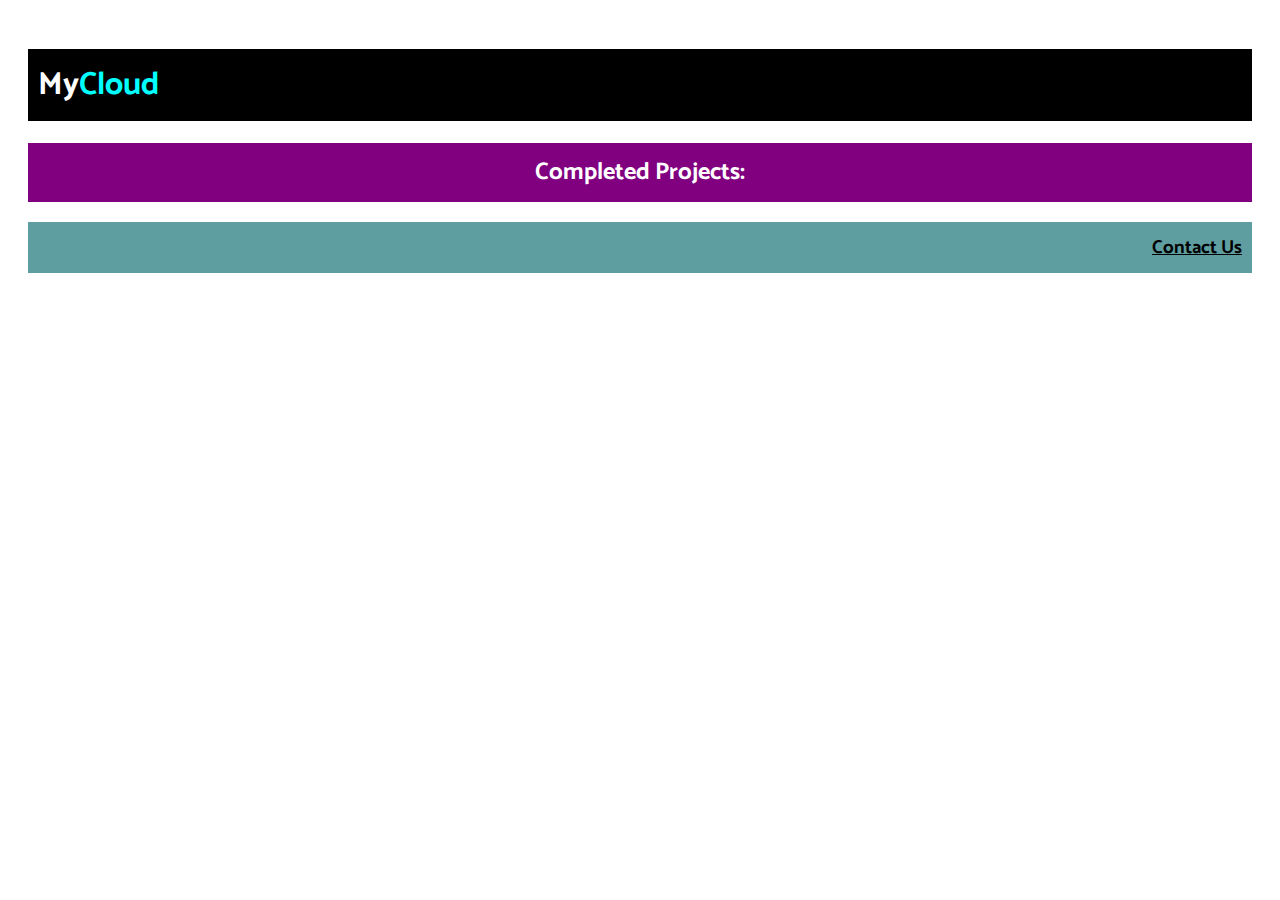
<file: webfun/00-styling/index.html>
<!DOCTYPE html>
<html>
    <head>
        <meta charset="utf-8">
        <meta http-equiv="X-UA-Compatible" content="IE=edge">
        <title>Text Styling </title>
        <meta name="description" content="">
        <meta name="viewport" content="width=device-width, initial-scale=1">
         <link
      href="https://fonts.googleapis.com/css2?family=Catamaran&display=swap"
      rel="stylesheet"
    >
        <link rel="stylesheet" href="style.css">
    </head>
    <body>
        <h1>My<span>Cloud</span></h1>
        <h2>Completed Projects:</h2>
        <h3>Contact Us</h3>
    </body>
</html>
</file>
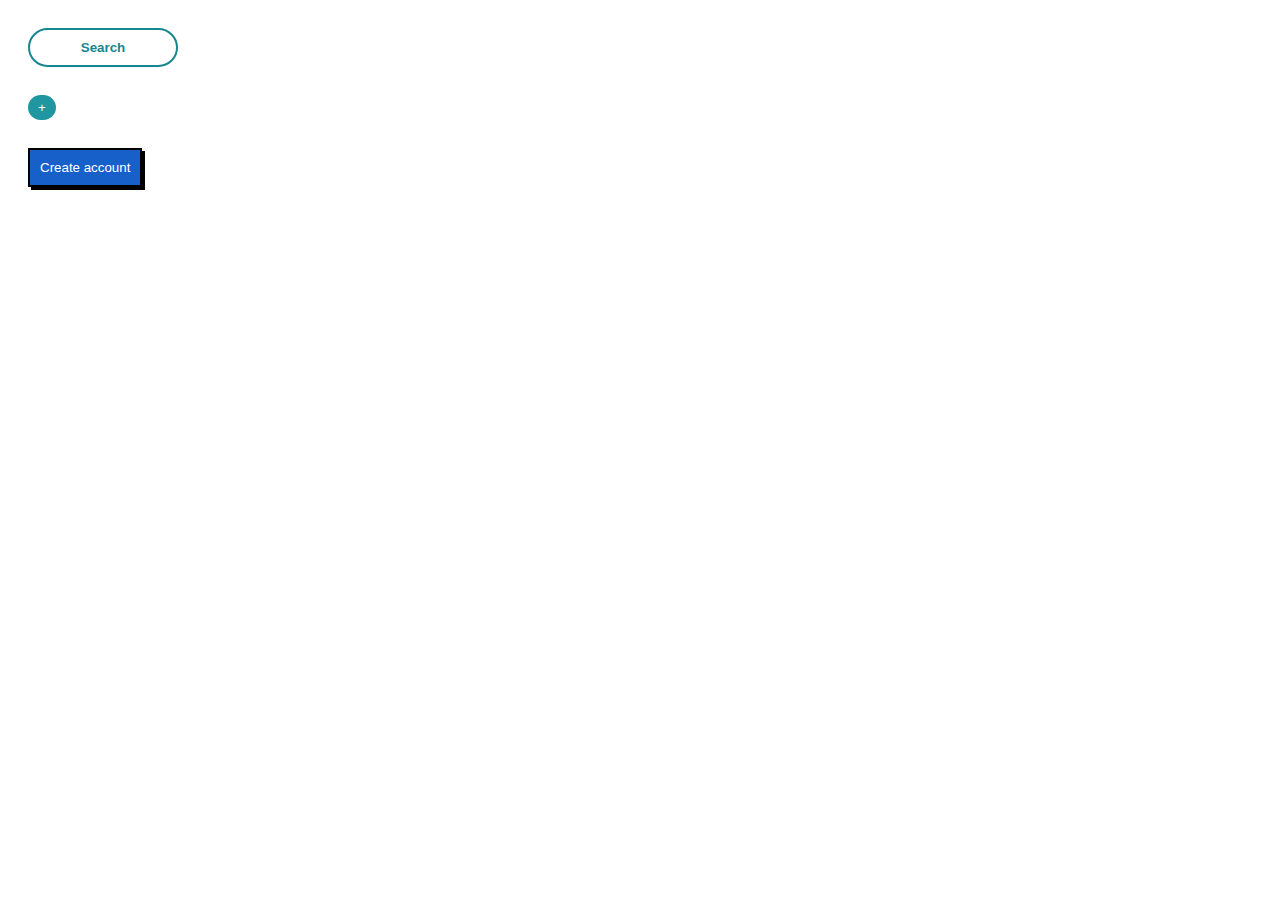
<file: webfun/01-buttonup/index.html>
<!DOCTYPE html>
<html>
    <head>
        <meta charset="utf-8">
        <meta http-equiv="X-UA-Compatible" content="IE=edge">
        <title>Text Styling </title>
        <meta name="description" content="">
        <meta name="viewport" content="width=device-width, initial-scale=1">
         <link
      href="https://fonts.googleapis.com/css2?family=Catamaran&display=swap"
      rel="stylesheet"
    >
        <link rel="stylesheet" href="style.css">
    </head>
    <body>
       <button class="btn-search">Search</button>
       <br><br>
       <button class="btn-plus">+</button>
       <br><br>
       <button class="btn-submit">Create account</button>
    </body>
</html>
</file>
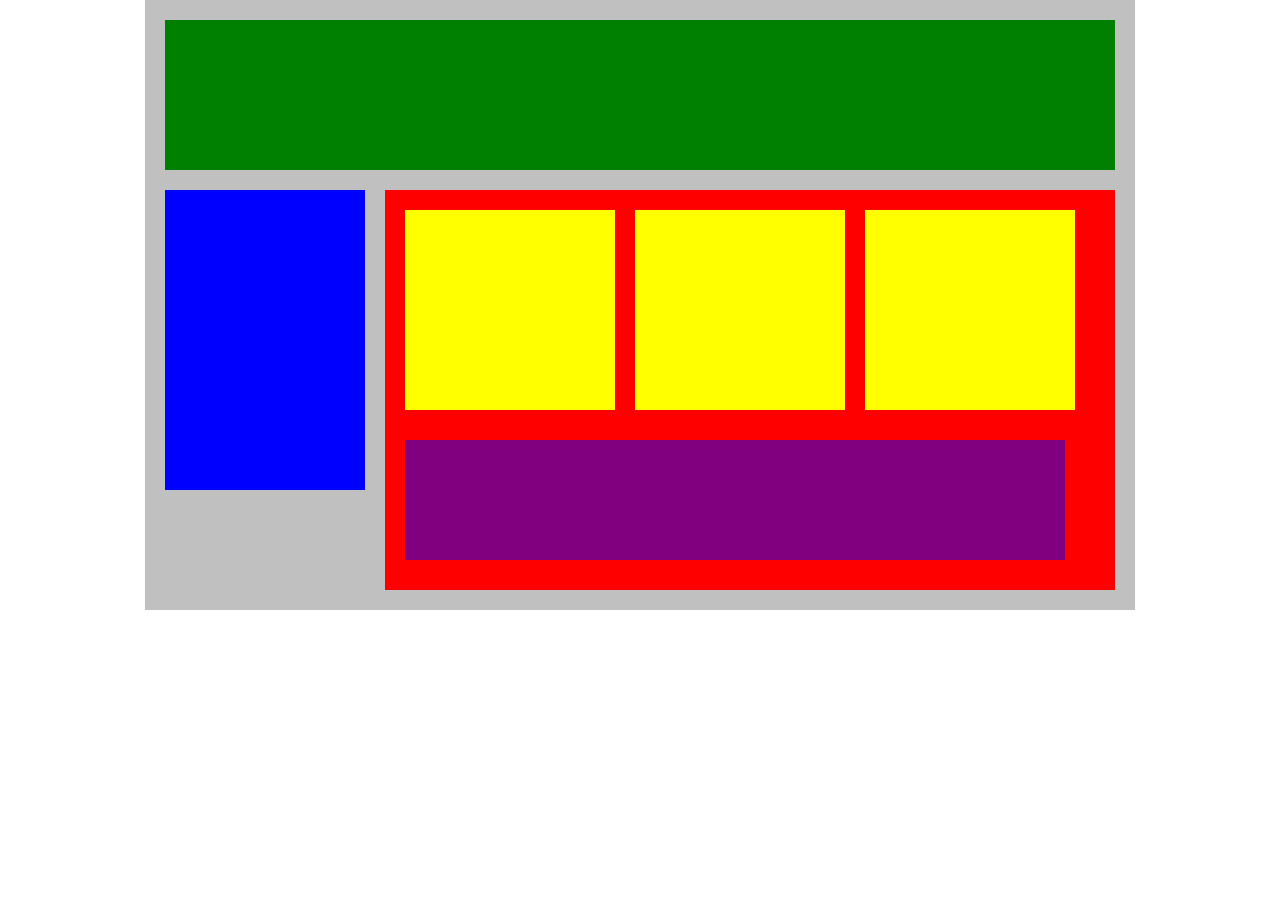
<file: webfun/02-plottingourblocks/index.html>
<!DOCTYPE html>
<html lang="en">
<head>
    <title>Position Practice</title>
    <link rel="stylesheet" type="text/css" href="style.css">
</head>
<body>
    <div class="container">
        <div class="top-nav"></div>
        <div class="side-nav"></div>
        <div class="main">
            <div class="sub-content"></div>
            <div class="sub-content"></div>
            <div class="sub-content"></div>
            <div id="advertisement"></div>
        </div>
    </div>
</body>
</html>
</file>
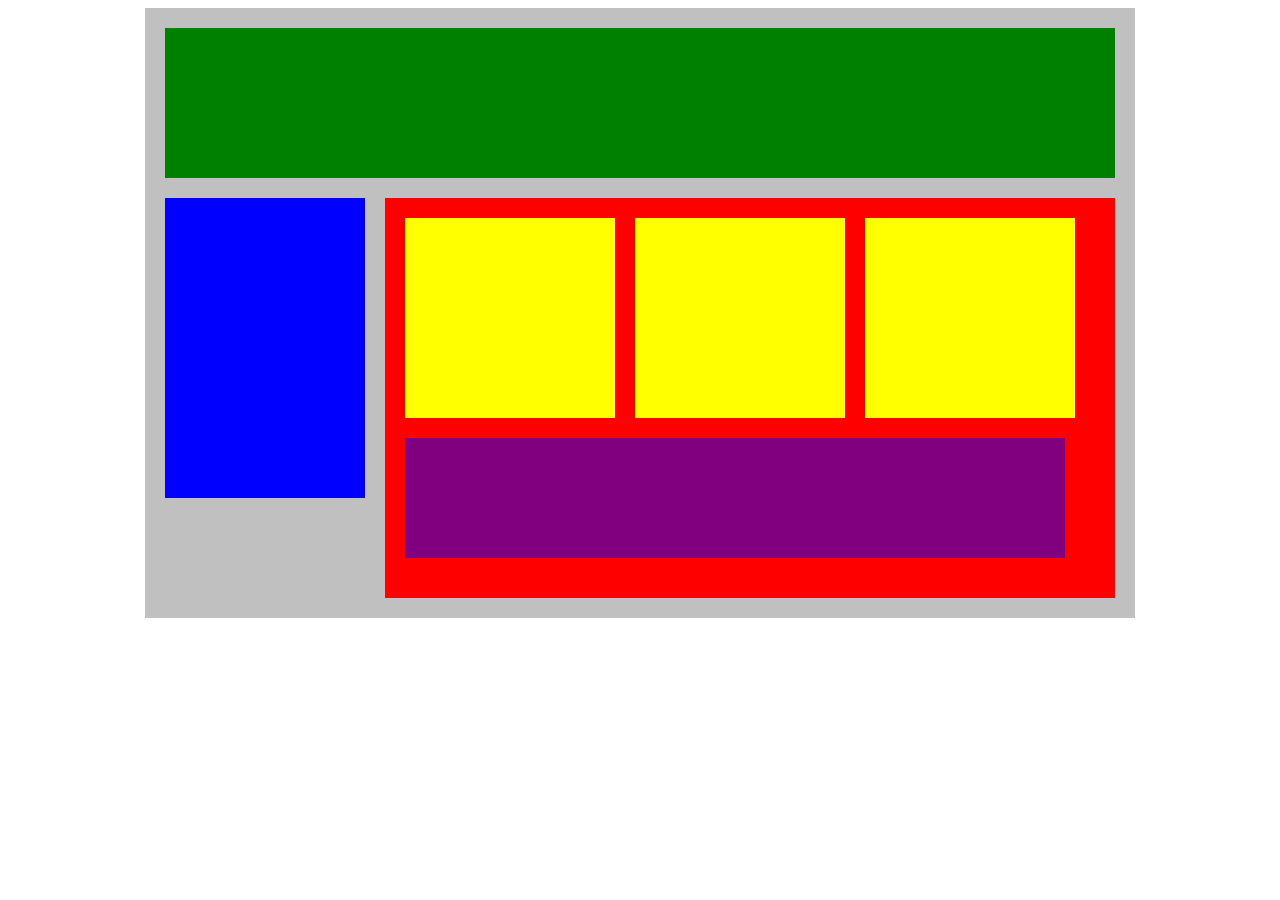
<file: webfun/03-flexourblocks/index.html>
<!DOCTYPE html>
<html lang="en">
<head>
    <title>Position Practice</title>
    <link rel="stylesheet" type="text/css" href="style.css">
</head>
<body>
    <div class="container">
        <div class="top-nav"></div>
        <div class="row">
            <div class="side-nav"></div>
            <div class="main">
                <div class="row">
                    <div class="sub-content"></div>
                    <div class="sub-content"></div>
                    <div class="sub-content"></div>
                </div>
                <div id="advertisement"></div>
            </div>
        </div>
    </div>
</body>
</html>
</file>
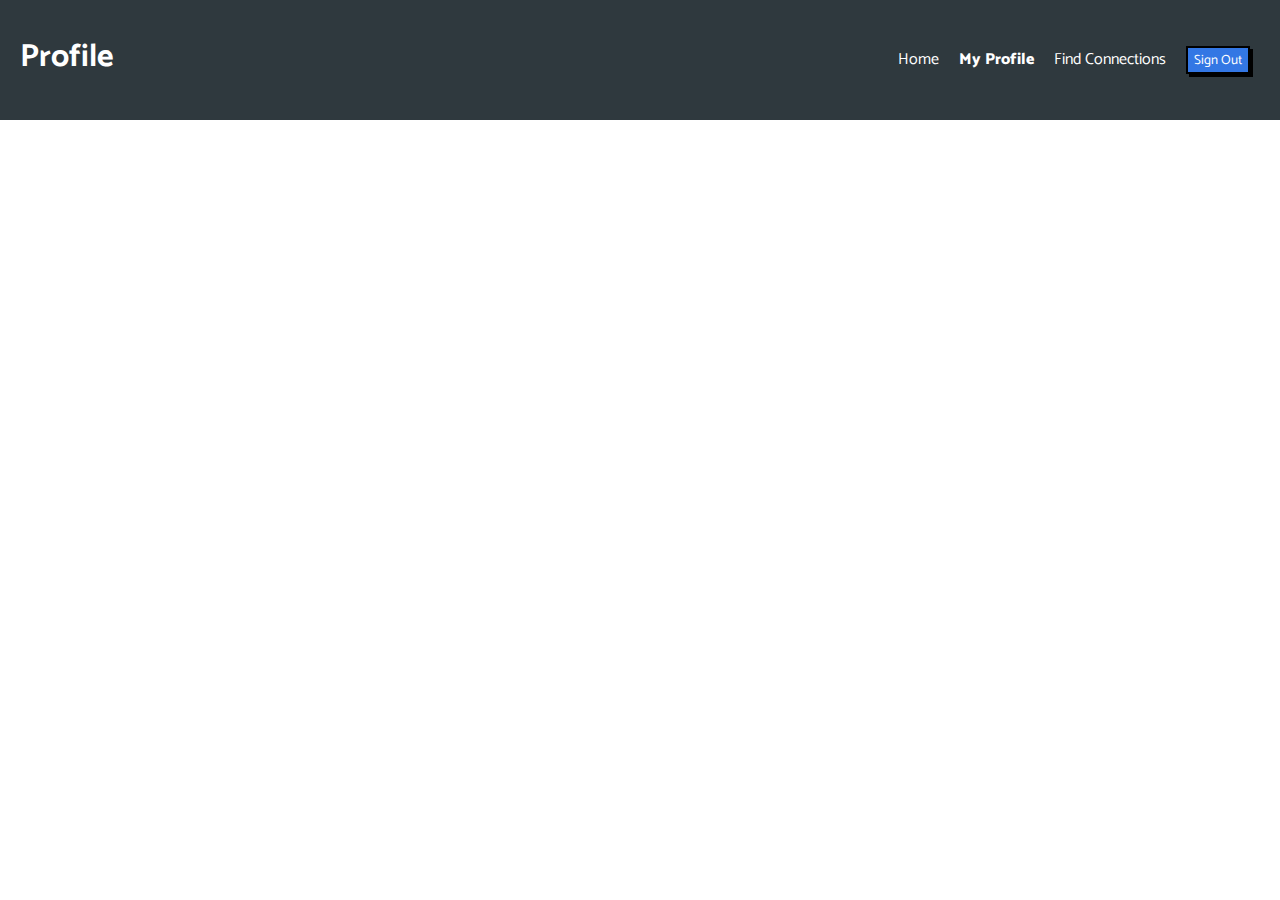
<file: webfun/05-flexnavbar/index.html>
<!DOCTYPE html>
<html lang="en">

<head>
    <meta charset="UTF-8">
    <meta name="" description" content="" <meta name="viewport" content="width=device-width, initial-scale=1.0">
    <link href="https://fonts.googleapis.com/css2?family=Catamaran&display=swap" rel="stylesheet">
    <link rel="stylesheet" href="style.css">
    <title>Flex Navbar</title>
</head>

<body>
    <div class="nav">
        <h1 class="nav-title">Profile</h1>
        <ul class="nav-links">
            <li><a href="#">Home</a></li>
            <li><a href="#" class="active">My Profile</a></li>
            <li><a href="#">Find Connections</a></li>
            <li><button class="btn">Sign Out</button></li>
        </ul>
    </div>


</body>

</html>
</file>
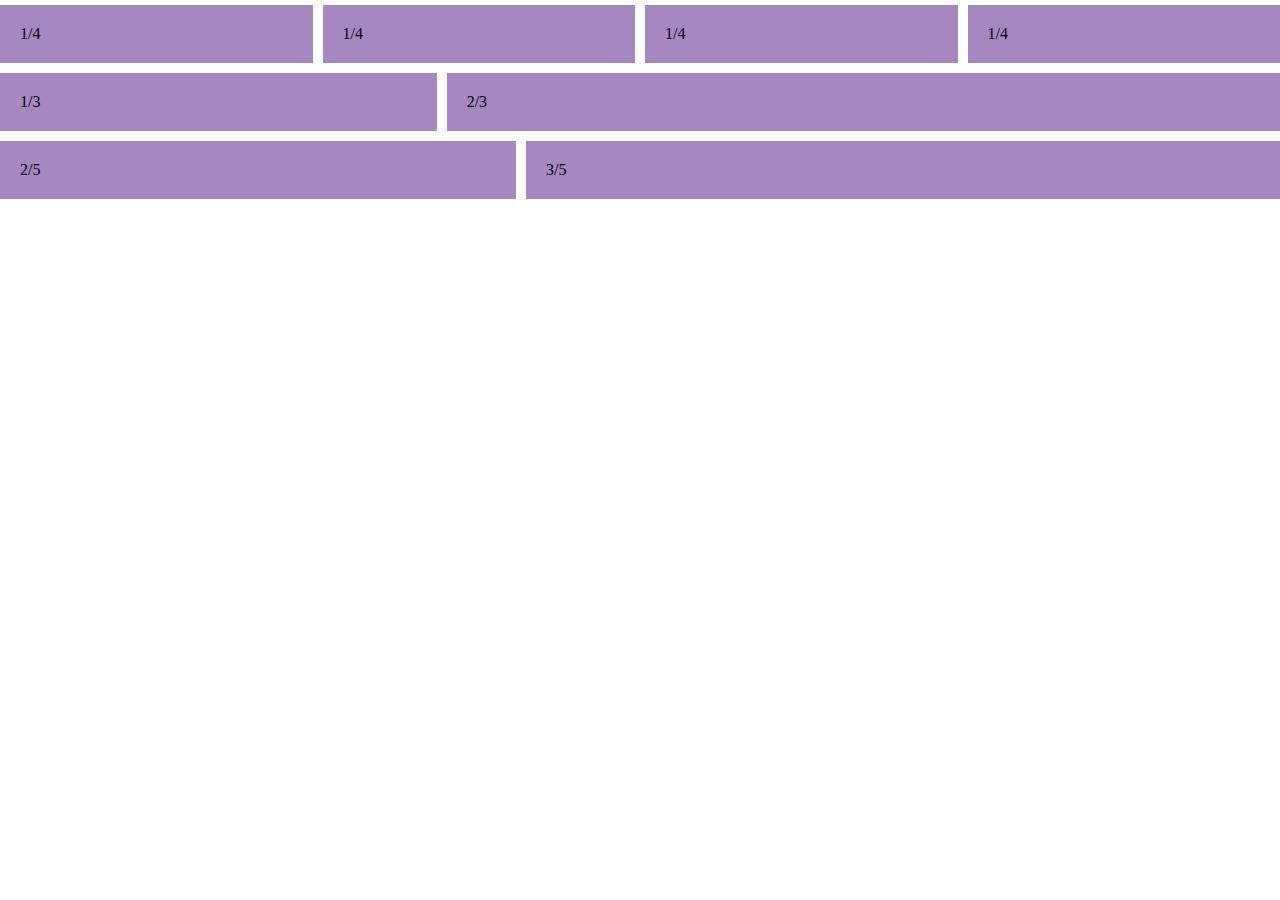
<file: webfun/06-flexiblecolumns/index.html>
<!DOCTYPE html>
<html>

<head>
    <meta charset="utf-8">
    <meta http-equiv="X-UA-Compatible" content="IE=edge">
    <title>Flexible columns</title>
    <meta name="description" content="">
    <meta name="viewport" content="width=device-width, initial-scale=1">
    <link rel="stylesheet" href="style.css">
</head>

<body>
    <div class="row">
        <div class="col">1/4</div>
        <div class="col">1/4</div>
        <div class="col">1/4</div>
        <div class="col">1/4</div>
    </div>
    <div class="row">
        <div class="col">1/3</div>
        <div class="col-2">2/3</div>
    </div>

    <div class="row">
        <div class="col-2">2/5</div>
        <div class="col-3">3/5</div>
    </div>

</body>

</html>
</file>
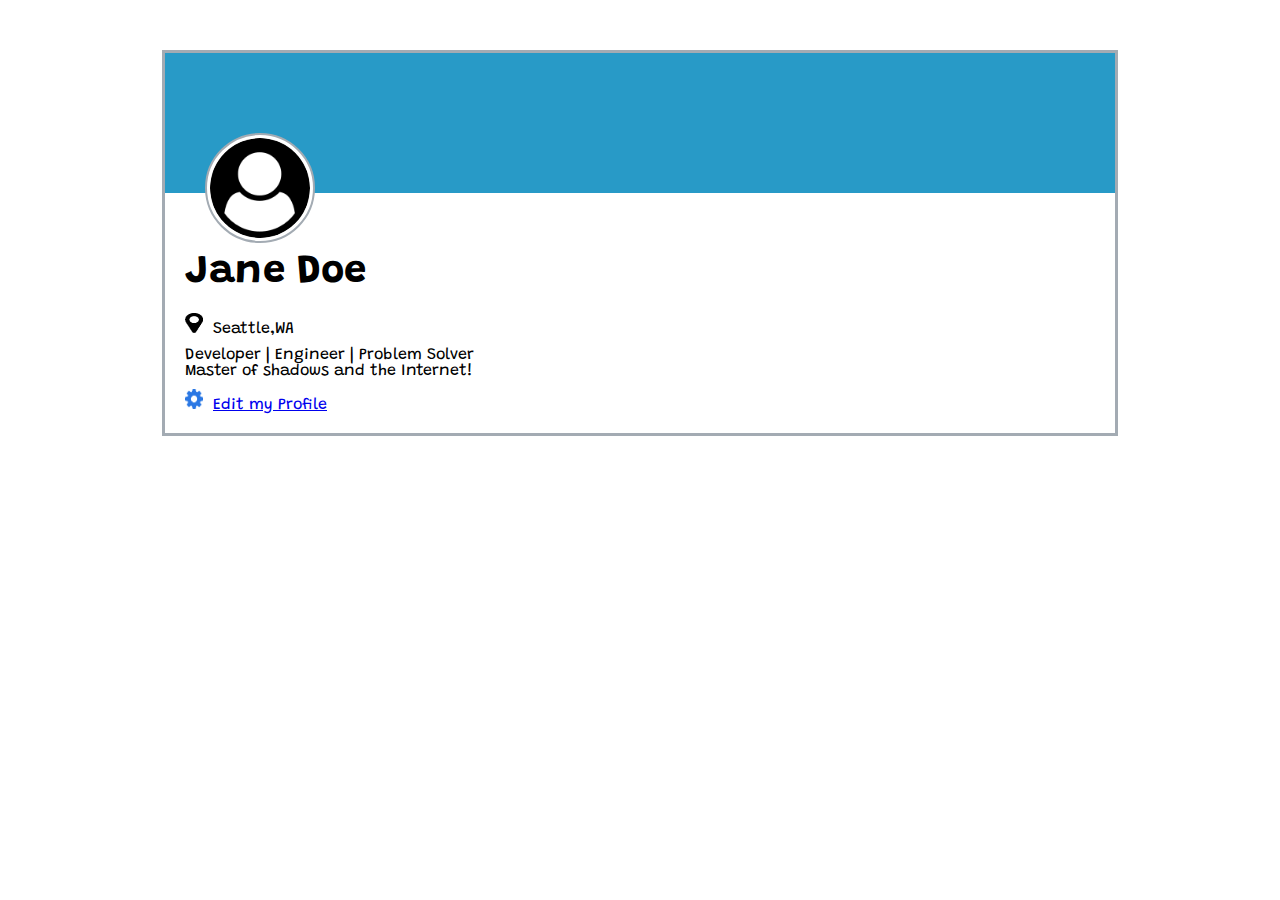
<file: webfun/07-user-card/index.html>
<!DOCTYPE html>
<html lang="en">

<head>
    <meta charset="utf-8">
    <meta http-equiv="X-UA-Compatible" content="IE=edge">
    <title>User Card</title>
    <meta name="description" content="">
    <meta name="viewport" content="width=device-width, initial-scale=1">
    <link href="https://fonts.googleapis.com/css2?family=Grandstander&display=swap" rel="stylesheet">
    <link rel="stylesheet" href="style.css">
</head>

<body>
    <div class="container">
        <header>
            <img class="profile" src="icons/user-circle.png" alt="user icon">
        </header>
        <section id="about">
            <h1>Jane Doe</h1>

            <img class="small" src="icons/map-marker.png" alt="map icon"><span>Seattle,WA</span>

            <p>Developer | Engineer | Problem Solver<br>
                Master of shadows and the Internet!</p>

            <a href="#"><img class="small" src="icons/gear.png" alt="gear icon">Edit my Profile</a>
        </section>

    </div>
</body>

</html>
</file>
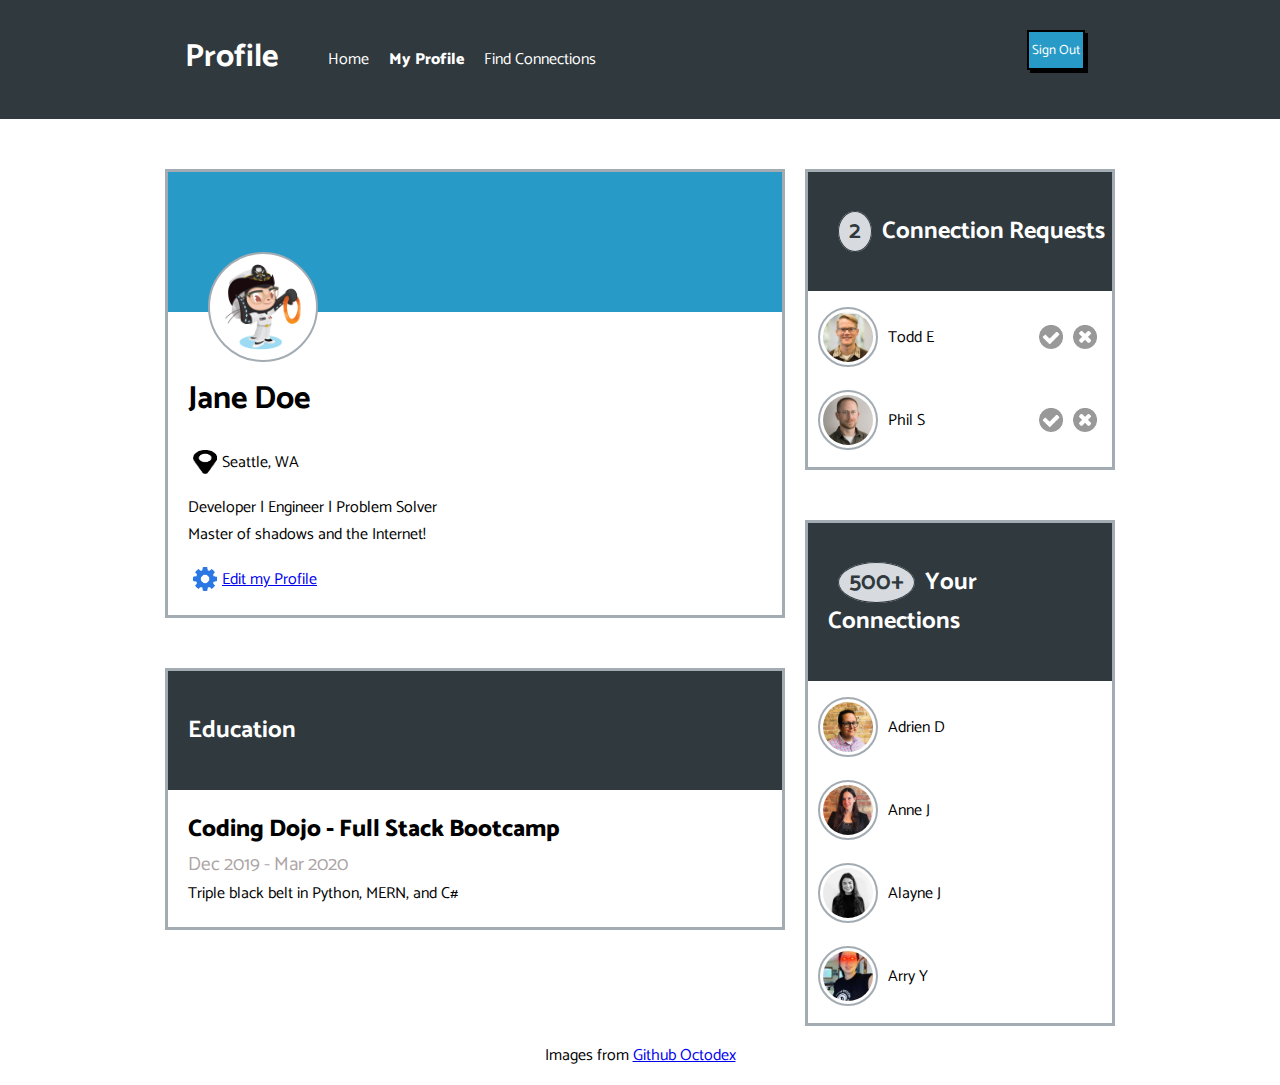
<file: webfun/08-layout-page/index.html>
<!DOCTYPE html>
<html lang="en">

<head>
    <meta charset="UTF-8">
    <meta name="" description" content="" <meta name="viewport" content="width=device-width, initial-scale=1.0">
    <link href="https://fonts.googleapis.com/css2?family=Catamaran&display=swap" rel="stylesheet">
    <link rel="stylesheet" href="style.css">
    <title>Flex Navbar</title>
</head>

<body>
    <div class="navbar">
        <div class="container">
            <div class="nav">
                <h1 class="nav-title">Profile</h1>
                <ul class="nav-links col-2">
                    <li><a href="#">Home</a></li>
                    <li><a href="#" class="active">My Profile</a></li>
                    <li><a href="#">Find Connections</a></li>
                    <li></li>
                </ul>
                <button class="btn">Sign Out</button>
            </div>
        </div>
    </div>
    <div class="container row">
        <main class="col-2">
            <section id="user-card" class="block">
                <div class="user-card-header">
                    <img class="profile round-img mid-size" src="images/gracehoppertocat.jpg" alt="user icon">
                </div>
                <div class="about">
                    <h1>Jane Doe</h1>

                    <div class="item">
                        <img src="icons/map-marker.png" alt="map icon" class="icons">
                        <span>Seattle, WA</span>
                    </div>

                    <p>Developer | Engineer | Problem Solver<br>
                        Master of shadows and the Internet!</p>

                    <div class="item">
                        <img src="icons/gear.png" alt="gear icon" class="icons">
                        <a href="#">Edit my Profile</a>
                    </div>

                </div>
            </section>
            <section id="education" class="block">
                <div class="section-header">
                    <h2>Education</h2>
                </div>
                <div class="schools">
                    <p class="school-name">Coding Dojo - Full Stack Bootcamp</p>
                    <p class="school-dates">Dec 2019 - Mar 2020</p>
                    <p class="school-content">Triple black belt in Python, MERN, and C#</p>
                </div>
            </section>
        </main>
        <aside class="col">
            <section id="connection-requests" class="block">
                <div class="section-header">
                    <h2><span class="pills">2</span>Connection Requests </h2>
                </div>
                <div class="list-item">
                    <div class="item">
                        <img src="images/todd-s.jpg" alt="user image" class="round-img small-size">
                        <p>Todd E</p>
                        <img src="icons/accept-circle.png" alt="accept-circle icon" class="icons">
                        <img src="icons/close-circle.png" alt="close-circle icon" class="icons">
                    </div>
                    <div class="item">
                        <img src="images/phil-s.jpg" alt="user image" class="round-img small-size">
                        <p>Phil S</p>
                        <img src="icons/accept-circle.png" alt="accept-circle icon" class="icons">
                        <img src="icons/close-circle.png" alt="close-circle icon" class="icons">
                    </div>

                </div>
            </section>
            <section id="your-connections" class="block">
                <div class="section-header">

                    <h2><span class="pills">500+</span>Your Connections </h2>
                </div>
                <div class="list-item">
                    <div class="item">
                        <img src="images/adrien-s.jpg" alt="user image" class="round-img small-size">
                        <p>Adrien D</p>
                    </div>
                    <div class="item">
                        <img src="images/anne-s.jpg" alt="user image" class="round-img small-size">
                        <p>Anne J</p>
                    </div>
                    <div class="item">
                        <img src="images/alayne-s.jpg" alt="user image" class="round-img small-size">
                        <p>Alayne J</p>
                    </div>
                    <div class="item">
                        <img src="images/arry-s.jpg" alt="user image" class="round-img small-size">
                        <p>Arry Y</p>
                    </div>

                </div>
            </section>
        </aside>

    </div>
    <footer>
        <p>Images from <a href="https://octodex.github.com/">Github Octodex</a></p>
    </footer>


</body>

</html>
</file>
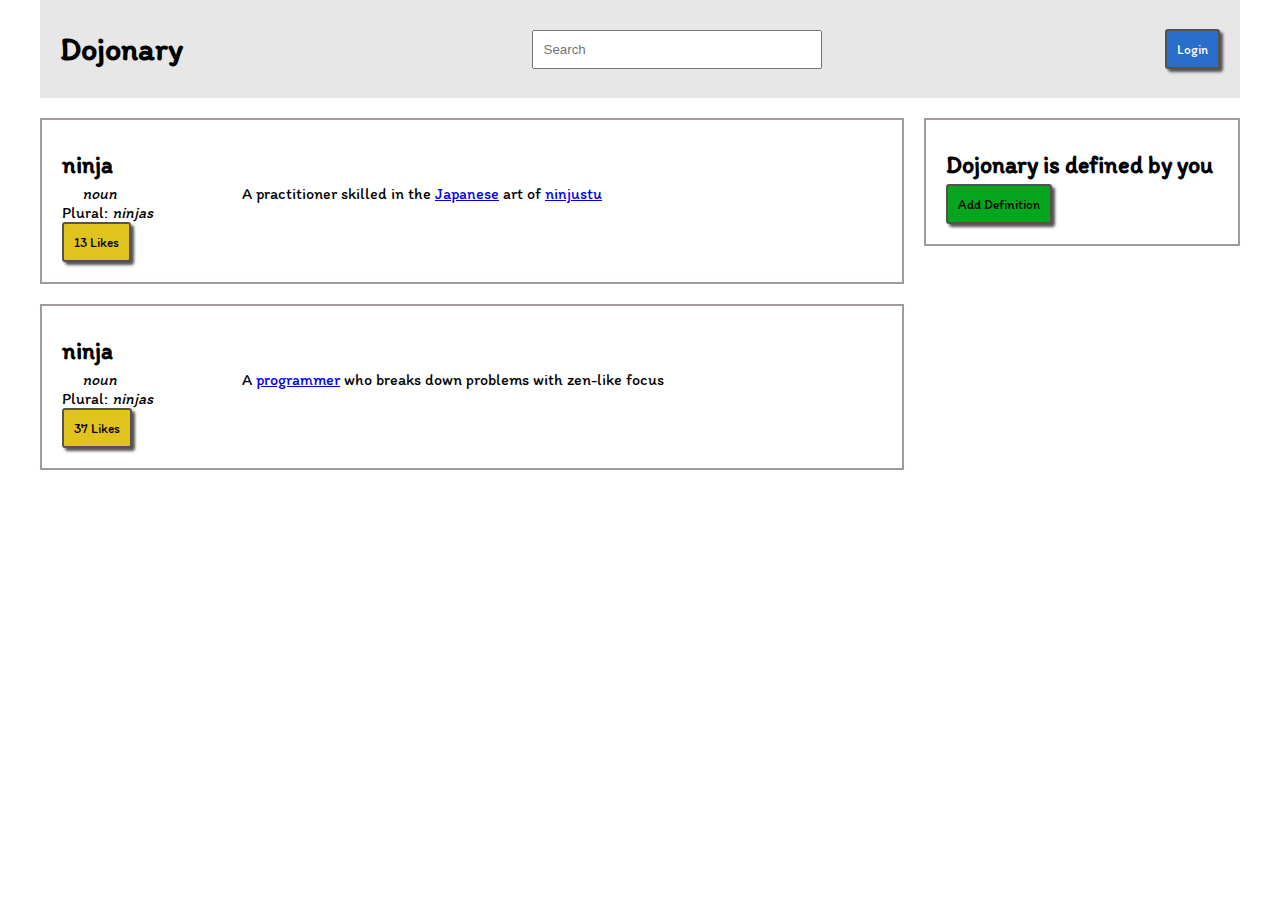
<file: webfun/10-button-clicker/index.html>
<!DOCTYPE html>
<html>

<head>
    <meta charset="utf-8">
    <meta http-equiv="X-UA-Compatible" content="IE=edge">
    <title>Dojonary</title>
    <meta name="description" content="">
    <meta name="viewport" content="width=device-width, initial-scale=1">
    <link rel="preconnect" href="https://fonts.gstatic.com" crossorigin>
    <link href="https://fonts.googleapis.com/css2?family=Itim&display=swap" rel="stylesheet">
    <link rel="stylesheet" href="style.css">
</head>

<body>

    <header class="navbar container">
        <h1>Dojonary</h1>
        <input class="form-input" type="text" name="search_text" placeholder="Search">
        <button class="btn btn-primary" onclick="doLogin(this)">Login</button>
    </header>
    <div class="container row">
        <main class="col-3">
            <div class="card">
                <h2>ninja</h2>
                <div class="word row">
                    <div class="col">
                        <p class="word-type text-italic"> noun </p>
                        <p class="word-plural">Plural: <span class="text-italic">ninjas</span></p>
                    </div>
                    <div class="col-4">
                        <p class="word-definition"> A practitioner skilled in the <a href="#">Japanese</a> art of <a
                                href="#">ninjustu</a></p>
                    </div>
                </div>
                <button class="btn btn-warning" onclick="addLikes(this);">13 Likes</button>
            </div>
            <div class="card">
                <h2>ninja</h2>
                <div class="word row">
                    <div class="col">
                        <p class="word-type text-italic"> noun </p>
                        <p class="word-plural">Plural: <span class="text-italic">ninjas</span> </p>
                    </div>
                    <div class="col-4">
                        <p class="word-definition">A <a href="#">programmer</a> who breaks down problems with zen-like
                            focus
                        </p>
                    </div>

                </div>
                <button class="btn btn-warning" onclick="addLikes(this);">37 Likes</button>
            </div>
        </main>
        <aside>
            <div class=" card">
                <h2>Dojonary is defined by you</h2>
                <button class="btn btn-success" onclick="hide(this)">Add Definition</button>
            </div>

        </aside>
    </div>


    <script src="script.js"></script>
</body>

</html>
</file>
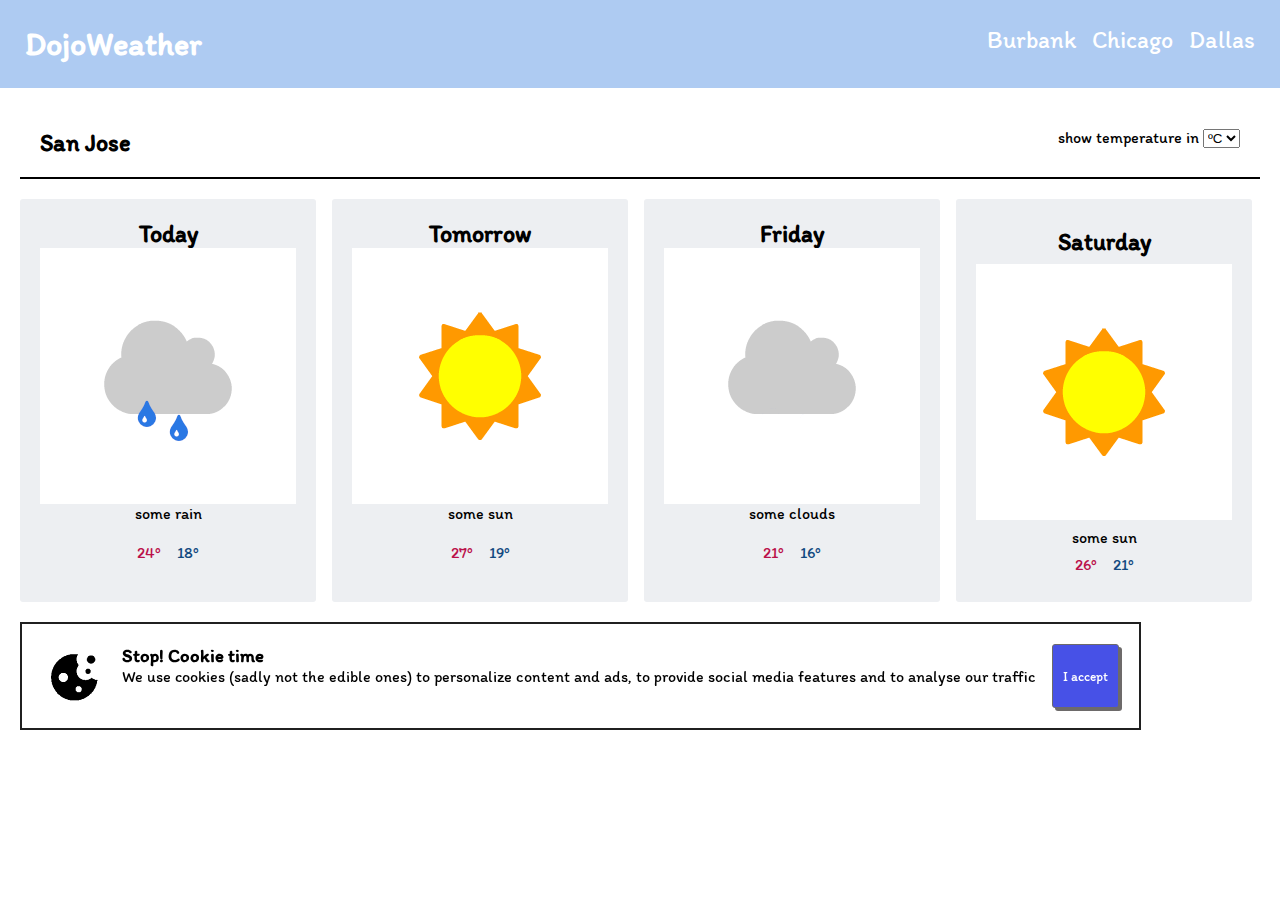
<file: webfun/13-dojo-weather/index.html>
<!DOCTYPE html>
<html lang="en">

<head>
    <meta charset="utf-8">
    <meta http-equiv="X-UA-Compatible" content="IE=edge">
    <title>DojoWeather</title>
    <meta name="description" content="">
    <meta name="viewport" content="width=device-width, initial-scale=1">
    <link rel="preconnect" href="https://fonts.gstatic.com" crossorigin>
    <link href="https://fonts.googleapis.com/css2?family=Itim&display=swap" rel="stylesheet">
    <link rel="stylesheet" href="style.css">
</head>

<body>
    <header>
        <div class="container">
            <div class="row">
                <h1 class="col">DojoWeather</h1>
                <ul class="row">
                    <li><a href="#" onclick="alertWeatherInfo(this);">Burbank</a></li>
                    <li><a href="#" onclick="alertWeatherInfo(this);">Chicago</a></li>
                    <li><a href="#" onclick="alertWeatherInfo(this);">Dallas</a></li>
                </ul>
            </div>
        </div>
    </header>
    <div class="container">
        <section class="row sub-header">
            <h2 class="city-name col">San Jose</h2>
            <div>
                <label for="temperature-measure">show temperature in </label>
                <select id="temperature-measure" name="temperature-measure" onchange="convertTemp(this.value)">
                    <option value="celsius">&ordm;C</option>
                    <option value="fahrenheit">&ordm;F</option>
                </select>
            </div>
        </section>
        <section class="row">
            <div class="card">
                <h2>Today</h2>
                <img src="./assets/some_rain.png" class="icons" alt="rain icon">
                <p>some rain</p>
                <div class="day-temperature row">
                    <p class="high-temp"><span>24</span>&ordm;</p>
                    <p class="low-temp"><span>18</span>&ordm;</p>
                </div>
            </div>
            <div class="card">
                <h2>Tomorrow</h2>
                <img src="./assets/some_sun.png" class="icons" alt="sun icon">
                <p>some sun</p>
                <div class="day-temperature row">
                    <p class="high-temp"><span>27</span>&ordm;</p>
                    <p class="low-temp"><span>19</span>&ordm;</p>
                </div>
            </div>
            <div class="card">
                <h2>Friday</h2>
                <img src="./assets/some_clouds.png" class="icons" alt="cloud icon">
                <p>some clouds</p>
                <div class="day-temperature row">
                    <p class="high-temp"><span>21</span>&ordm;</p>
                    <p class="low-temp"><span>16</span>&ordm;</p>
                </div>
            </div>
            <div class="card">
                <h2>Saturday</h2>
                <img src="./assets/some_sun.png" class="icons" alt="sun icon">
                <p>some sun</p>
                <div class="row">
                    <p class="high-temp"><span>26</span>&ordm;</p>
                    <p class="low-temp"><span>21</span>&ordm;</p>
                </div>
            </div>
        </section>
        <section class="alert-cookie-info row">
            <img src="./assets/cookie.png" alt="cookie icon">
            <div class="col">
                <h3>Stop! Cookie time</h3>
                <p>We use cookies (sadly not the edible ones) to personalize content and ads, to provide social media
                    features and to analyse our traffic</p>
            </div>
            <button class="btn btn-primary" onclick="dismissAlert('.alert-cookie-info')">I accept</button>

        </section>
    </div>

    <script src="script.js"></script>
</body>

</html>
</file>
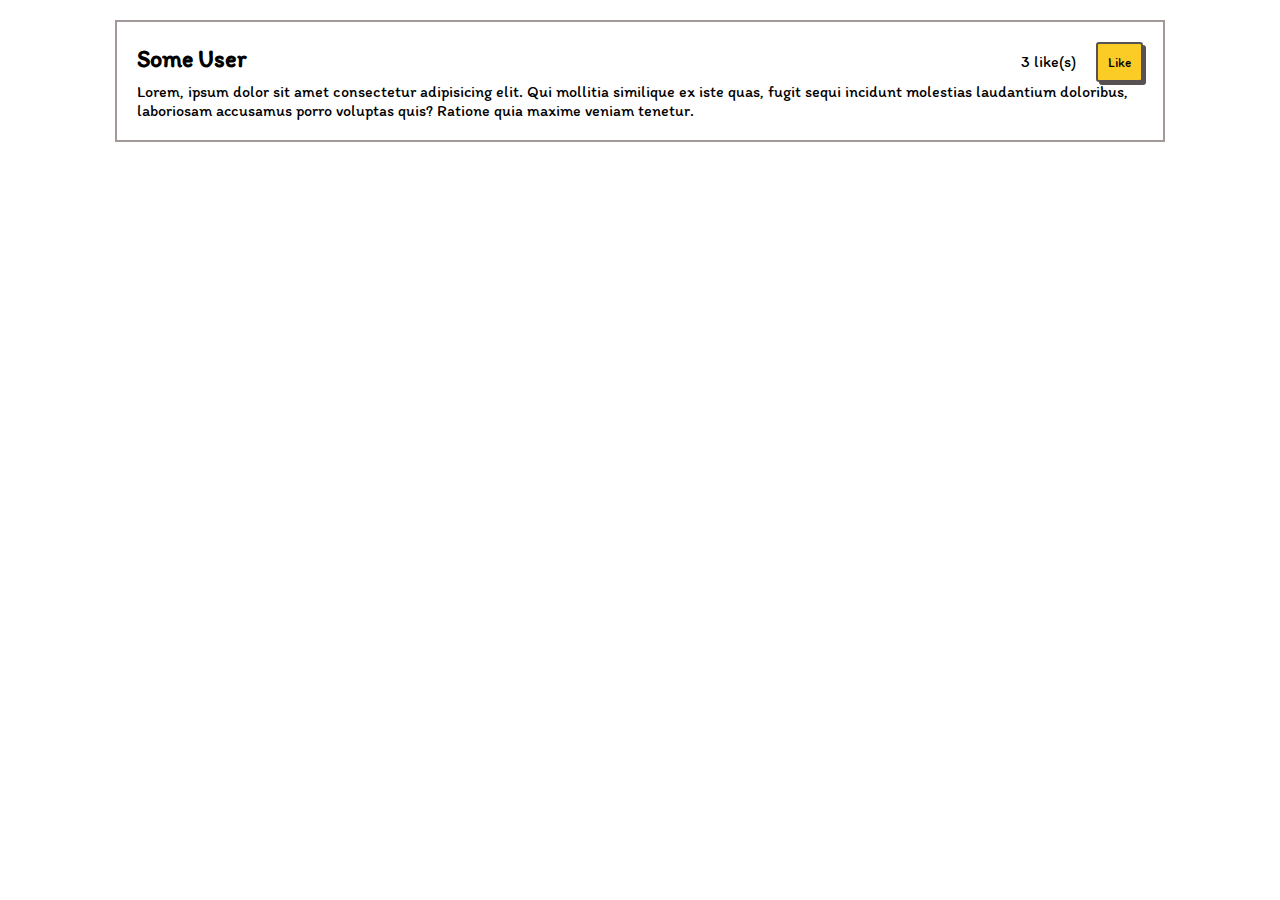
<file: webfun/12-liking-likes/part1.html>
<!DOCTYPE html>
<html>

<head>
    <meta charset="utf-8">
    <meta http-equiv="X-UA-Compatible" content="IE=edge">
    <title>Liking likes</title>
    <meta name="description" content="">
    <meta name="viewport" content="width=device-width, initial-scale=1">
    <link rel="preconnect" href="https://fonts.gstatic.com" crossorigin>
    <link href="https://fonts.googleapis.com/css2?family=Itim&display=swap" rel="stylesheet">
    <link rel="stylesheet" href="style.css">
</head>

<body>
    <div class="container">
        <div id="post-1" class="post">
            <div class="post-header">
                <h2 class="col">Some User</h2>
                <p class="likes-count"><span>3</span> like(s)</p>
                <button class="btn btn-primary" onclick="addLikes('#post-1')">Like</button>
            </div>
            <div class="post-content">
                <p>Lorem, ipsum dolor sit amet consectetur adipisicing elit. Qui mollitia similique ex iste quas, fugit
                    sequi incidunt molestias laudantium doloribus, laboriosam accusamus porro voluptas quis? Ratione
                    quia
                    maxime veniam tenetur.</p>
            </div>
        </div>
    </div>
    <script src="script.js"></script>
</body>

</html>
</file>
<file: webfun/00-styling/style.css>
body{
    padding: 20px;
    font-family: "Catamaran", sans-serif;;
}
h1,h2,h3,h4,h5,h6{
    padding:10px;
}

h1{
    color: white;
    background-color: black;
}
h1 span{
    color:aqua;
 }
h2{
    color: white;
    background-color: purple;
    text-align: center;
}
h3{
    text-align: right;
    text-decoration: underline;
    background-color: cadetblue;
}
</file>
<file: webfun/01-buttonup/style.css>
body {
    padding: 20px;
    font-family: "Catamaran", sans-serif;    
}
p{
    width: 50px;
    padding: 10px;
}
button{
    color: white;
    background-color: white;
    padding: 10px;
}
.btn-search{
    border: 2px solid #17868F;
    border-radius: 103px;
    width: 150px;
    font-weight: 800;    
    color:#17868F;
}
.btn-plus{
    background-color: #2097A0;
    border: none;
    border-radius: 50px;
    box-shadow: none;
    padding: 5px 10px;
}
.btn-submit{
    background-color: #1760C9;
    border: 2px solid black;
    box-shadow: 3px 3px black;
}
</file>
<file: webfun/02-plottingourblocks/style.css>
body{
    margin:0;
}
.container {
    width: 950px;
    background-color: silver;
    padding: 20px;
    margin: 0 auto;


}

.top-nav {
    height: 150px;
    background-color: green;
    margin-bottom: 20px;
    
}

.side-nav {
    height: 300px;
    width: 200px;
    background-color: blue;
    float: left;
    margin-right: 20px;
}

.main {
    height: 400px;
    width: 730px;
    background-color: red;
    display: flex;
    flex-wrap: wrap;
    margin: 0 20px 0 20px;
}

.sub-content {
    height: 200px;
    width: 210px;
    background-color: yellow;
    display: inline;
    margin-left: 20px;
    margin-top: 20px;
}

#advertisement {
    height: 120px;
    width: 660px;
    background-color: purple;
    float: left;
    margin: 20px 0 20px 20px;
}
</file>
<file: webfun/03-flexourblocks/style.css>
.container {
    width: 950px;
    background-color: silver;
    margin: 0px auto;
    padding: 20px;
}

.top-nav {
    height: 150px;
    background-color: green;
    margin-bottom: 20px;
}

.side-nav {
    height: 300px;
    width: 200px;
    background-color: blue;
}

.main {
    height: 400px;
    width: 730px;
    background-color: red;
    margin-left: 20px;
}

.sub-content {
    height: 200px;
    width: 210px;
    background-color: yellow;
    margin: 20px 0 20px 20px;
}

#advertisement {
    height: 120px;
    width: 660px;
    background-color: purple;
    margin-left: 20px;
}

.row {
    /* TODO - what should go here? */
    display: flex;
}
</file>
<file: webfun/05-flexnavbar/style.css>
body{
    margin: 0;
    font-family: "Catamaran", sans-serif;
}
.nav{
    background-color: #2F393E;
    color: white;
    display: flex;
    justify-content: space-between;
    padding: 10px 20px;
}
.nav-links{
    display:flex;
}
.nav-links li{
    list-style: none;
    padding: 20px 10px;
}
.nav-links li a {
    text-decoration: none;
    color: white;
}
.active{
    font-weight: 800;
}
.btn{
    border: 2px solid black;
    box-shadow: 3px 3px black;
    background-color: #3377E4;
    color: white;
    font-family: "Catamaran", sans-serif;
}
</file>
<file: webfun/06-flexiblecolumns/style.css>
body{
    margin:0;
}
.row{
    display: flex;
}
.col{
    flex: 1;
}
.col-2{
    flex: 2;
}
.col-3 {
    flex: 3;
}
.col, .col-2,.col-3 {
    background-color: #A787C0;
    padding: 20px;
    margin: 5px 10px 5px 0;
}
.col-3:last-child,
.col-2:last-child,
.col:last-child {
    margin-right: 0;
}
</file>
<file: webfun/07-user-card/style.css>
*{
    padding:0;
    margin: 0;;
}
body {
    font-family: "Grandstander", sans-serif;
}
h1{
    font-size: 2.5em;
    margin-top:20px;
    margin-bottom: 20px;
}
p{
    margin-top:10px;
    margin-bottom: 10px;
}
header {
    background-color: #289ac7;
    height: 100px;
    margin-bottom: 20px;
    padding: 20px;
}

header .profile {
    width: 100px;
    height: 100px;
    border: 2px solid #a3abb3;
    border-radius: 200%;
    position: relative;
    top: 60px;
    left: 20px;
    padding: 3px;
    background-color: white;

}
#about {
    padding: 20px;
}
.container {
    
    width: 950px;
    margin: 0 auto;
    border: 3px solid #a3abb3;
    margin-top: 50px;
}
.small{
    width:18px;
    height: 20px;
    padding-right: 10px;
}
</file>
<file: webfun/08-layout-page/style.css>
body {
    margin: 0;
    font-family: "Catamaran", sans-serif;
}

footer {
    text-align: center;
}

.row{
    display: flex;
}

.col {
    flex: 1;
}

.col-2 {
    flex: 2;
}

.col, .col-2{
    margin-right: 20px;
}

.col-2:last-child,
.col:last-child {
    margin-right: 0;
}

.block {
    border: 3px solid #a3abb3;
    margin-top: 50px;
}

.navbar {
    background-color: #2F393E;
    color: white;
}

.nav {
    display: flex;
    padding: 10px 20px;
}

.nav-links {
    display: flex;
}

.nav-links li {
    list-style: none;
    padding: 20px 10px;
}

.nav-links li a {
    text-decoration: none;
    color: white;
}

.active {
    font-weight: 800;
}

.btn {
    border: 2px solid black;
    box-shadow: 3px 3px black;
    background-color: #289ac7;
    color: white;
    font-family: "Catamaran", sans-serif;
    margin: 20px 10px;
    height: 40px;
    padding: 3px;
}

.user-card-header {
    background-color: #289ac7;
    height: 100px;
    margin-bottom: 20px;
    padding: 20px;
}

.user-card-header .profile {
    position: relative;
    top: 60px;
    left: 20px;
}

.about {
    padding: 20px;
}

.container {
    width: 950px;
    margin: 0 auto;
}

.section-header {
    background-color: #2F393E;
    color: white;
    padding: 20px 0 20px 20px;
    display: flex;
}

.schools {
    padding: 20px;
}
.schools > p{
    margin: 0;
}
.school-name {
    font-size: 1.5em;
    font-weight: 800;
}

.school-dates {
    font-size: 1.2em;
    color: #aca5a5;
}

.pills {
    background-color: rgb(215, 219, 223);
    color: #2F393E;
    border: 1px solid #2F393E;
    border-radius: 100%;
    padding: 0 10px;
    text-align: center;
    width: 30px;
    height: 40px;
    margin: 0 10px;
}

.list-item {
    padding: 5px 10px 5px 10px;
}

.item {
    display: flex;
    padding: 2px 0;
    align-items: center;
}

.item p {
    flex-grow: 2;
    padding: 10px;
}

.round-img {
    border: 2px solid #a3abb3;
    border-radius: 200%;
    padding: 3px;
    background-color: white;
}

.mid-size {
    width: 100px;
    height: 100px;
}

.small-size {
    width: 50px;
    height: 50px;
}

.icons {
    width: 24px;
    height: 24px;
    padding: 0 5px;
}
</file>
<file: webfun/10-button-clicker/style.css>
/* CSS reset */
* {
    margin: 0;
    padding: 0;
    box-sizing: border-box;
}

body {
    font-family: 'Itim', cursive;
}

header {
    background-color: #e7e7e7;
    padding: 20px;
}

h1,
h2 {
    padding: 10px 5px 10px 0;
}

h2 {
    padding-bottom: 5px;
}

.container {
    width: 1200px;
    margin: 0 auto;
}

.card {
    border: 2px solid rgb(163, 153, 153);
    padding: 20px;
    margin-top: 20px;
}

.btn {

    padding: 10px;
    border-radius: 3px;
    border: 2px solid #575151;
    box-shadow: 3px 3px 3px #575151;
    font-family: 'Itim', cursive;
}

.btn-primary {
    background-color: #286eca;
    color: white;
}

.btn-success {
    background-color: #05a61d;
}

.btn-warning {
    background-color: #e0c31d;
}

.row {
    display: flex;
    flex-wrap: wrap;
    gap: 20px;
    align-items: baseline;
}

.col {
    flex: 1;
}

.col-3 {
    flex: 3;
}

.col-4 {
    flex: 4;
}

.col-6 {
    flex: 6;
}

.navbar {
    display: flex;
    align-items: center;
    justify-content: space-between;
}

.form-input {
    padding: 10px;
    width: 25%;

}

.text-italic {
    font-style: italic;
}

.word-type {
    padding-left: 20px;
}
</file>
<file: webfun/13-dojo-weather/style.css>
/* CSS reset */
* {
    margin: 0;
    padding: 0;
    box-sizing: border-box;
}

body {
    font-family: 'Itim', cursive;
}

header {
    padding: 5px;
    background-color: #aecbf2;
    color: white;
}

.row {
    display: flex;
    flex-wrap: wrap;
    gap: 16px;
    justify-content: baseline;
}

ul.row li {
    list-style: none;
    font-size: 1.5em;
}

ul.row li a {
    color: white;
    text-decoration: none;
}

.container {
    max-width: 1300px;
    padding: 20px;
    margin: 0 auto;
}

.col {
    flex: 1;
}

.card {
    margin-top: 20px;
    background-color: #edeff2;
    border-radius: 3px;
    padding: 20px;
    text-align: center;
    display: flex;
    flex-direction: column;
    justify-content: space-evenly;
    align-items: center;
}

.sub-header {
    padding: 20px;
    border-bottom: 2px solid black;
}

.btn {
    padding: 10px;
    border-radius: 3px;
    border: 1px solid #6d6a6a;
    box-shadow: 3px 3px #6d6a6a;
    font-family: 'Itim', cursive;
    color: white;
}

.btn-primary {
    background-color: #4751e7;
}

.alert-cookie-info {
    padding: 20px;
    border: 2px solid #202020;
    margin-top: 20px;
    position: fixed;
}

.day-temperature {
    padding: 20px;
}

.high-temp {
    color: #bb114a;
}

.low-temp {
    color: rgb(19, 74, 129);
}
</file>
<file: webfun/12-liking-likes/style.css>
/* CSS reset */
* {
    margin: 0;
    padding: 0;
    box-sizing: border-box;
}

body {
    font-family: 'Itim', cursive;
}

header{
    padding: 20px;
    background-color: #3a3434;
    color: white;
}

aside{
    max-height: 350px;
    text-align: center;
}
.container{
    min-width: 650px;
    max-width: 1050px;
    margin: 0 auto;
}

.main-container{
    display: flex;
    gap: 20px;
}

.post {
    border: 2px solid rgb(163, 153, 153);
    padding: 20px;
    margin-top: 20px;
}

.post-header{
    display:flex;
    align-items: baseline;
}

.post-content{
    
}

.btn {

    padding: 10px;
    border-radius: 3px;
    border: 2px solid #575151;
    box-shadow: 3px 3px #575151;
    font-family: 'Itim', cursive;
}

.btn-primary {
    background-color: #facc25;
}

.col{
    flex:1;
}

.likes-count{
    margin-right: 20px;
}

.heading{
    font-size: 1.5em;
    text-align: center;
    padding-top: 20px ;
}
</file>
